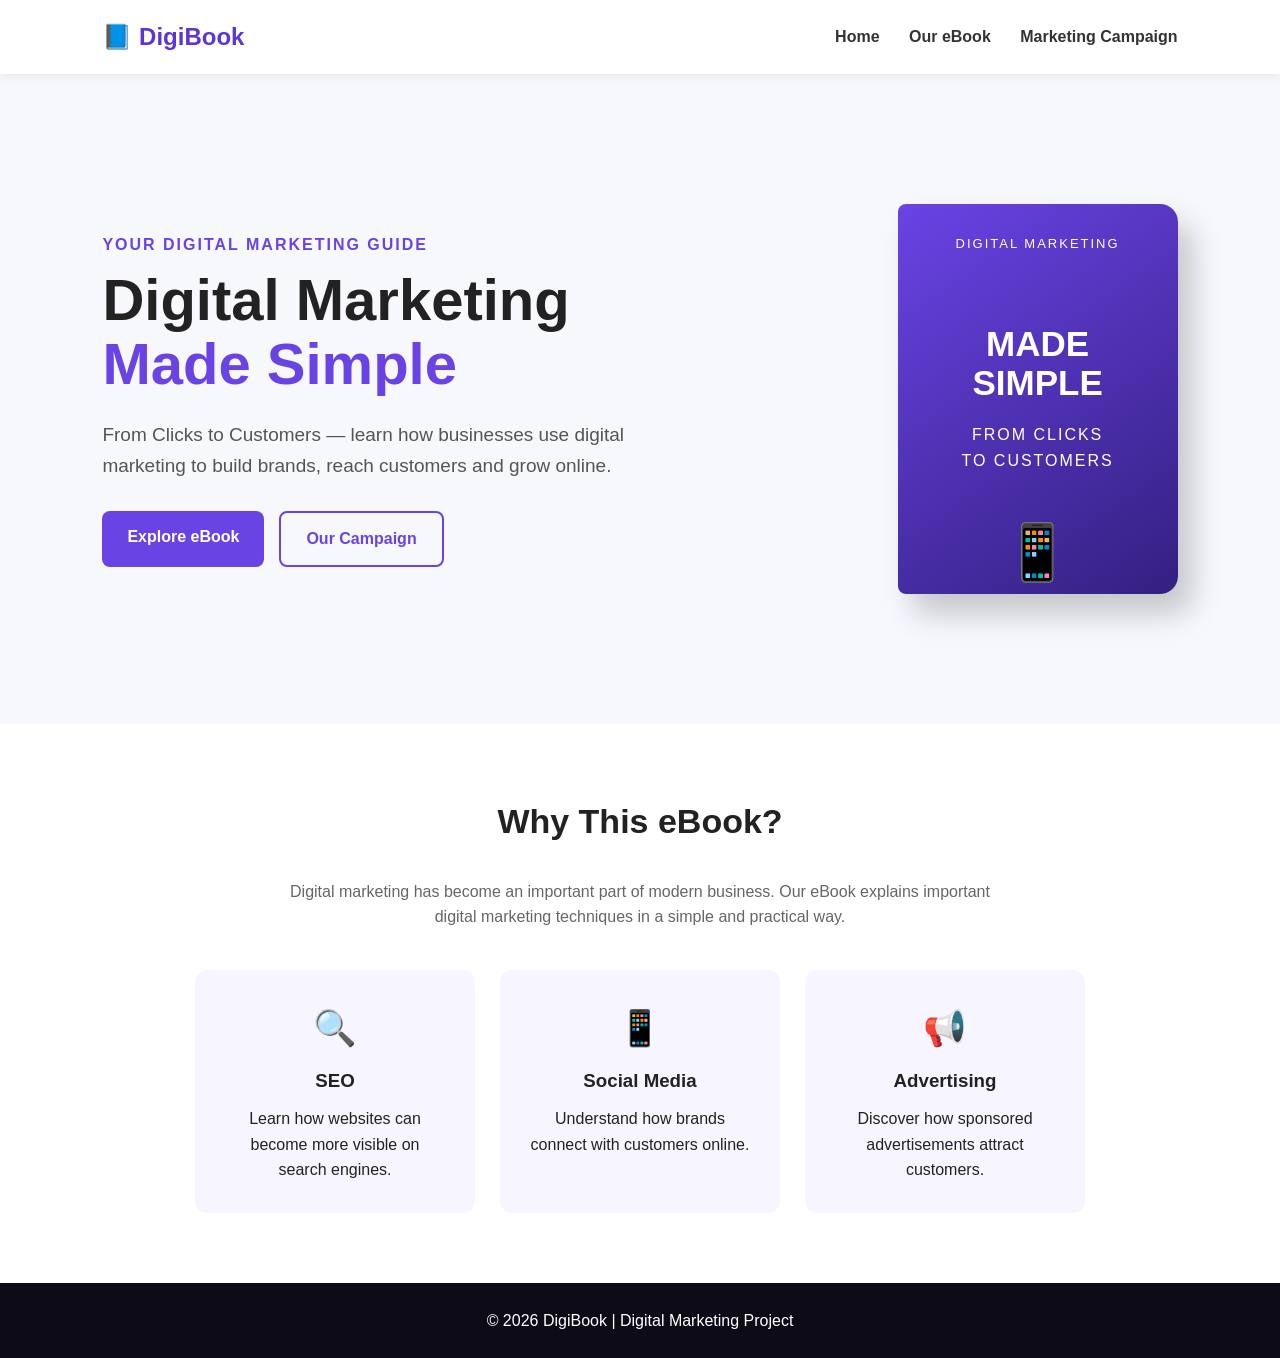
<file: index.html>
<!DOCTYPE html>
<html lang="en">
<head>
    <meta charset="UTF-8">
    <meta name="viewport" content="width=device-width, initial-scale=1.0">
    <title>Digital Marketing Made Simple</title>
    <link rel="stylesheet" href="style.css">
</head>

<body>

<header>
    <div class="logo">📘 DigiBook</div>

    <nav>
        <a href="index.html">Home</a>
        <a href="ebook.html">Our eBook</a>
        <a href="marketing.html">Marketing Campaign</a>
    </nav>
</header>

<section class="hero">

    <div class="hero-text">
        <p class="tag">YOUR DIGITAL MARKETING GUIDE</p>

        <h1>
            Digital Marketing<br>
            <span>Made Simple</span>
        </h1>

        <p>
            From Clicks to Customers — learn how businesses
            use digital marketing to build brands, reach customers
            and grow online.
        </p>

        <div class="buttons">
            <a href="ebook.html" class="btn">Explore eBook</a>
            <a href="marketing.html" class="btn outline">Our Campaign</a>
        </div>
    </div>

    <div class="book">
        <div class="book-top">DIGITAL MARKETING</div>
        <h2>MADE<br>SIMPLE</h2>
        <p>FROM CLICKS<br>TO CUSTOMERS</p>
        <div class="book-icon">📱</div>
    </div>

</section>

<section class="intro">

    <h2>Why This eBook?</h2>

    <p>
        Digital marketing has become an important part of modern business.
        Our eBook explains important digital marketing techniques in a
        simple and practical way.
    </p>

    <div class="cards">

        <div class="card">
            <span>🔍</span>
            <h3>SEO</h3>
            <p>Learn how websites can become more visible on search engines.</p>
        </div>

        <div class="card">
            <span>📱</span>
            <h3>Social Media</h3>
            <p>Understand how brands connect with customers online.</p>
        </div>

        <div class="card">
            <span>📢</span>
            <h3>Advertising</h3>
            <p>Discover how sponsored advertisements attract customers.</p>
        </div>

    </div>

</section>

<footer>
    <p>© 2026 DigiBook | Digital Marketing Project</p>
</footer>

</body>
</html>
</file>
<file: style.css>
* {
    margin: 0;
    padding: 0;
    box-sizing: border-box;
}

body {
    font-family: Arial, sans-serif;
    background: #f7f8fc;
    color: #222;
    line-height: 1.6;
}

/* HEADER */

header {
    background: #ffffff;
    padding: 18px 8%;
    display: flex;
    justify-content: space-between;
    align-items: center;
    box-shadow: 0 2px 10px rgba(0,0,0,0.08);
}

.logo {
    font-size: 24px;
    font-weight: bold;
    color: #5b35d5;
}

nav a {
    text-decoration: none;
    color: #333;
    margin-left: 25px;
    font-weight: bold;
}

nav a:hover {
    color: #5b35d5;
}

/* HERO */

.hero {
    min-height: 650px;
    padding: 70px 8%;
    display: flex;
    justify-content: space-between;
    align-items: center;
    gap: 50px;
}

.hero-text {
    max-width: 600px;
}

.tag {
    color: #6a43e5;
    font-weight: bold;
    letter-spacing: 2px;
    margin-bottom: 10px;
}

.hero h1 {
    font-size: 58px;
    line-height: 1.1;
    margin-bottom: 25px;
}

.hero h1 span {
    color: #6a43e5;
}

.hero-text > p:not(.tag) {
    font-size: 19px;
    color: #555;
    margin-bottom: 30px;
}

.buttons {
    display: flex;
    gap: 15px;
}

.btn {
    display: inline-block;
    padding: 13px 25px;
    background: #6a43e5;
    color: white;
    text-decoration: none;
    border-radius: 8px;
    font-weight: bold;
}

.btn:hover {
    background: #4d28bd;
}

.btn.outline {
    background: transparent;
    border: 2px solid #6a43e5;
    color: #6a43e5;
}

/* BOOK */

.book {
    width: 280px;
    height: 390px;
    background: linear-gradient(145deg, #6a43e5, #332080);
    color: white;
    border-radius: 8px 18px 18px 8px;
    padding: 30px;
    box-shadow: 15px 20px 30px rgba(0,0,0,0.2);
    text-align: center;
}

.book-top {
    font-size: 13px;
    letter-spacing: 2px;
}

.book h2 {
    font-size: 35px;
    margin-top: 70px;
    line-height: 1.1;
}

.book p {
    margin-top: 20px;
    letter-spacing: 2px;
}

.book-icon {
    font-size: 55px;
    margin-top: 35px;
}

/* INTRO */

.intro {
    background: white;
    text-align: center;
    padding: 70px 8%;
}

.intro > p {
    max-width: 700px;
    margin: 15px auto 40px;
    color: #666;
}

.intro h2,
.chapters h2,
.campaign h2,
.social h2,
.ad h2,
.influencer h2,
.analytics h2 {
    font-size: 34px;
    margin-bottom: 30px;
}

.cards {
    display: flex;
    justify-content: center;
    gap: 25px;
}

.card {
    width: 280px;
    padding: 30px;
    border-radius: 12px;
    background: #f7f5ff;
}

.card span {
    font-size: 35px;
}

.card h3 {
    margin: 10px 0;
}

/* PAGE TITLE */

.page-title {
    text-align: center;
    padding: 80px 20px 50px;
}

.page-title h1 {
    font-size: 45px;
    margin: 10px 0;
}

.page-title > p:last-child {
    color: #666;
}

/* EBOOK */

.ebook-section {
    padding: 40px 8% 80px;
    display: flex;
    justify-content: center;
    align-items: center;
    gap: 100px;
    background: white;
}

.large-book {
    flex-shrink: 0;
}

.ebook-info {
    max-width: 550px;
}

.ebook-info h2 {
    font-size: 35px;
    margin-bottom: 15px;
}

.ebook-info p {
    color: #666;
    margin-bottom: 20px;
}

.ebook-info ul {
    list-style: none;
    margin-bottom: 30px;
}

.ebook-info li {
    padding: 8px 0;
}

.ebook-info li::before {
    content: "✓";
    color: #6a43e5;
    font-weight: bold;
    margin-right: 10px;
}

/* CHAPTERS */

.chapters {
    padding: 70px 8%;
    text-align: center;
}

.chapter-grid {
    display: grid;
    grid-template-columns: repeat(3, 1fr);
    gap: 20px;
}

.chapter {
    background: white;
    padding: 30px;
    text-align: left;
    border-radius: 12px;
    box-shadow: 0 5px 15px rgba(0,0,0,0.05);
}

.chapter b {
    color: #6a43e5;
    font-size: 22px;
}

/* MARKETING */

.marketing {
    padding: 30px 8% 80px;
    display: grid;
    grid-template-columns: repeat(2, 1fr);
    gap: 20px;
}

.marketing-card {
    background: white;
    padding: 30px;
    border-radius: 12px;
    box-shadow: 0 5px 15px rgba(0,0,0,0.05);
}

.marketing-card span {
    font-size: 35px;
}

.marketing-card h3 {
    margin: 10px 0;
}

.marketing-card p {
    color: #666;
}

/* CAMPAIGN */

.campaign {
    background: #17122b;
    color: white;
    text-align: center;
    padding: 70px 8%;
}

.steps {
    display: flex;
    justify-content: center;
    gap: 20px;
}

.steps div {
    width: 150px;
    padding: 20px;
    border: 1px solid #665b91;
    border-radius: 10px;
}

.steps strong {
    font-size: 30px;
    color: #b7a6ff;
}

/* INSTAGRAM */

.social {
    padding: 70px 20px;
    text-align: center;
}

.instagram {
    max-width: 420px;
    margin: auto;
    background: white;
    border-radius: 12px;
    overflow: hidden;
    box-shadow: 0 5px 20px rgba(0,0,0,0.1);
    text-align: left;
}

.insta-header {
    padding: 15px;
    display: flex;
    align-items: center;
    gap: 10px;
}

.profile {
    width: 35px;
    height: 35px;
    background: #6a43e5;
    color: white;
    border-radius: 50%;
    display: flex;
    justify-content: center;
    align-items: center;
    font-weight: bold;
}

.post-image {
    height: 300px;
    background: linear-gradient(145deg, #6a43e5, #332080);
    color: white;
    display: flex;
    flex-direction: column;
    justify-content: center;
    align-items: center;
}

.post-image {
    font-size: 50px;
}

.post-image h2 {
    font-size: 28px;
    margin: 10px 0;
}

.post-image p {
    font-size: 13px;
    letter-spacing: 2px;
}

.post-text {
    padding: 20px;
}

/* ADVERTISEMENT */

.ad {
    background: white;
    padding: 70px 20px;
    text-align: center;
}

.advertisement {
    max-width: 500px;
    margin: auto;
    padding: 35px;
    border-radius: 15px;
    background: #f4f1ff;
    text-align: left;
}

.advertisement h2 {
    margin: 15px 0;
}

.advertisement button {
    background: #6a43e5;
    color: white;
    border: none;
    padding: 12px 25px;
    border-radius: 7px;
    font-weight: bold;
    cursor: pointer;
}

/* INFLUENCER */

.influencer {
    padding: 70px 8%;
    text-align: center;
}

.influencer-box {
    max-width: 800px;
    margin: auto;
    background: white;
    padding: 35px;
    border-radius: 15px;
    display: flex;
    align-items: center;
    gap: 30px;
    text-align: left;
    box-shadow: 0 5px 20px rgba(0,0,0,0.08);
}

.influencer-photo {
    width: 120px;
    height: 120px;
    flex-shrink: 0;
    border-radius: 50%;
    background: #e9e3ff;
    display: flex;
    justify-content: center;
    align-items: center;
    font-size: 55px;
}

/* ANALYTICS */

.analytics {
    background: #17122b;
    color: white;
    text-align: center;
    padding: 70px 8%;
}

.stats {
    display: grid;
    grid-template-columns: repeat(4, 1fr);
    gap: 20px;
}

.stats div {
    padding: 25px;
    background: #282044;
    border-radius: 10px;
}

.stats h2 {
    color: #b7a6ff;
    margin-bottom: 5px;
}

.note {
    margin-top: 25px;
    color: #bbb;
}

/* FOOTER */

footer {
    background: #0e0b19;
    color: white;
    text-align: center;
    padding: 25px;
}

/* MOBILE */

@media (max-width: 768px) {

    header {
        flex-direction: column;
        gap: 15px;
    }

    nav a {
        margin: 0 7px;
        font-size: 14px;
    }

    .hero {
        flex-direction: column;
        text-align: center;
    }

    .hero h1 {
        font-size: 42px;
    }

    .buttons {
        justify-content: center;
    }

    .cards {
        flex-direction: column;
        align-items: center;
    }

    .ebook-section {
        flex-direction: column;
        gap: 50px;
    }

    .chapter-grid {
        grid-template-columns: 1fr;
    }

    .marketing {
        grid-template-columns: 1fr;
    }

    .steps {
        flex-wrap: wrap;
    }

    .stats {
        grid-template-columns: repeat(2, 1fr);
    }

    .influencer-box {
        flex-direction: column;
        text-align: center;
    }
}

/* QR CODE */

.qr-section {
    background: white;
    padding: 70px 20px;
    text-align: center;
}

.qr-section > p {
    color: #666;
    margin-bottom: 25px;
}

.qr-box {
    width: 320px;
    margin: auto;
    padding: 25px;
    background: #f7f5ff;
    border-radius: 15px;
    box-shadow: 0 5px 20px rgba(0,0,0,0.08);
}

.qr-box img {
    width: 230px;
    height: 230px;
    margin-bottom: 15px;
}

.qr-box h3 {
    color: #5b35d5;
    margin-bottom: 5px;
}
</file>
